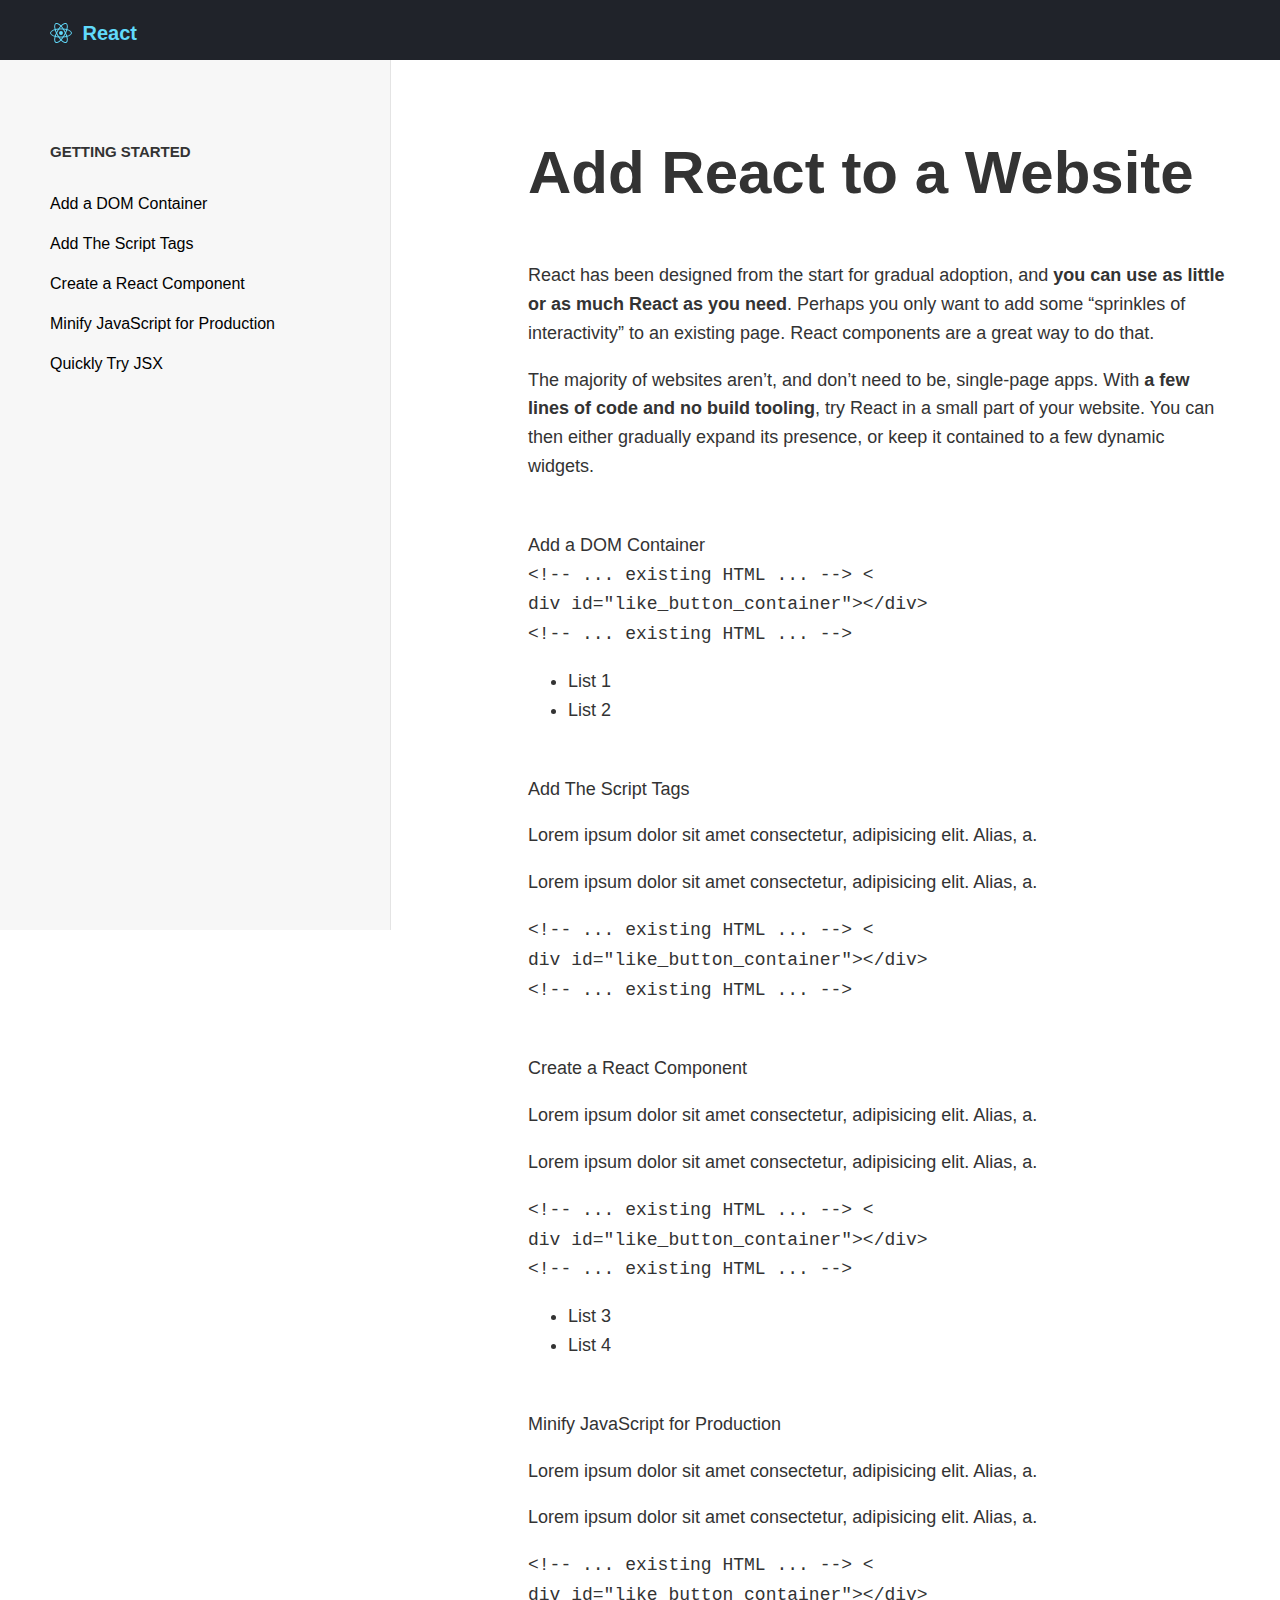
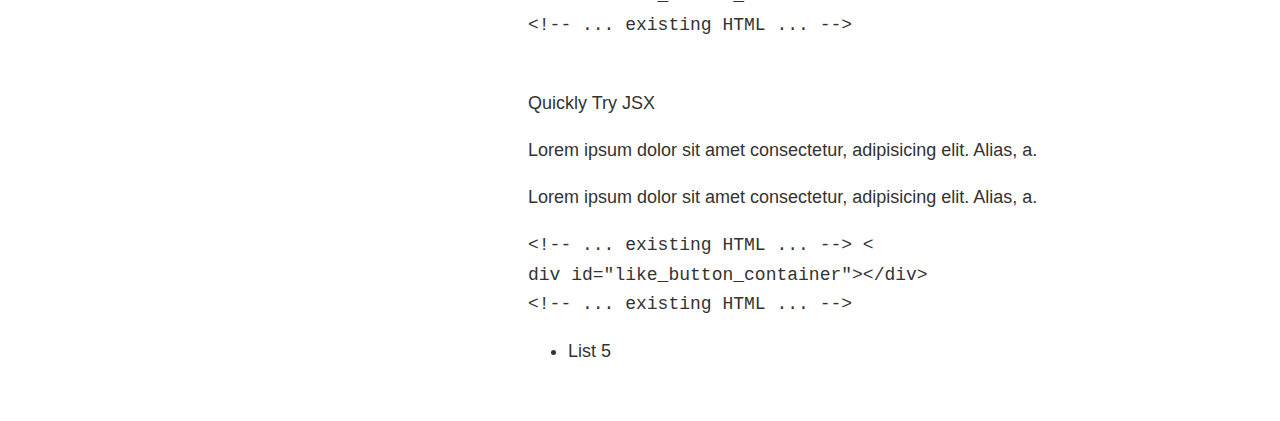
<file: Responsive Web Design/Projects/Technical Documentation Page/index.html>
<!DOCTYPE html>
<html lang="en">
    <head>
        <meta charset="UTF-8" />
        <meta http-equiv="X-UA-Compatible" content="IE=edge" />
        <meta name="viewport" content="width=device-width, initial-scale=1.0" />
        <link rel="stylesheet" href="stylesheet.css" />
        <link rel="preconnect" href="https://fonts.gstatic.com" />
        <title>Technical Documentation Page</title>
    </head>
    <body>
        <nav id="site-header" aria-label="decorative-header">
            <div id="logo-container">
                <a>
                    <img
                        src="[data-uri]"
                        height="20px"
                    />
                    <span id="react-name">React</span>
                </a>
            </div>
        </nav>
        <main id="main-doc">
            <nav id="navbar" aria-label="documentation-menu">
                <div id="nav-container">
                    <header>Getting Started</header>
                    <a class="nav-link" href="#add_a_dom_container"
                        >Add a DOM Container</a
                    >
                    <a class="nav-link" href="#add_the_script_tags"
                        >Add The Script Tags</a
                    >
                    <a class="nav-link" href="#create_a_react_component"
                        >Create a React Component</a
                    >
                    <a class="nav-link" href="#minify_javascript_for_production"
                        >Minify JavaScript for Production</a
                    >
                    <a class="nav-link" href="#quickly_try_JSX"
                        >Quickly Try JSX</a
                    >
                </div>
            </nav>

            <div id="doc-intro">
                <h1>Add React to a Website</h1>
                <p>
                    React has been designed from the start for gradual adoption,
                    and
                    <strong
                        >you can use as little or as much React as you
                        need</strong
                    >. Perhaps you only want to add some “sprinkles of
                    interactivity” to an existing page. React components are a
                    great way to do that.
                </p>
                <p>
                    The majority of websites aren’t, and don’t need to be,
                    single-page apps. With
                    <strong>a few lines of code and no build tooling</strong>,
                    try React in a small part of your website. You can then
                    either gradually expand its presence, or keep it contained
                    to a few dynamic widgets.
                </p>
            </div>

            <section class="main-section" id="add_a_dom_container">
                <header>Add a DOM Container</header>
                <code
                    >&lt;!-- ... existing HTML ... --&gt; &lt;<br />div
                    id="like_button_container"&gt;&lt;/div&gt;<br />
                    &lt;!-- ... existing HTML ... --&gt;</code
                >
                <ul>
                    <li>List 1</li>
                    <li>List 2</li>
                </ul>
            </section>

            <section class="main-section" id="add_the_script_tags">
                <header>Add The Script Tags</header>
                <p>
                    Lorem ipsum dolor sit amet consectetur, adipisicing elit.
                    Alias, a.
                </p>
                <p>
                    Lorem ipsum dolor sit amet consectetur, adipisicing elit.
                    Alias, a.
                </p>
                <code
                    >&lt;!-- ... existing HTML ... --&gt; &lt;<br />div
                    id="like_button_container"&gt;&lt;/div&gt;<br />
                    &lt;!-- ... existing HTML ... --&gt;</code
                >
            </section>

            <section class="main-section" id="create_a_react_component">
                <header>Create a React Component</header>
                <p>
                    Lorem ipsum dolor sit amet consectetur, adipisicing elit.
                    Alias, a.
                </p>
                <p>
                    Lorem ipsum dolor sit amet consectetur, adipisicing elit.
                    Alias, a.
                </p>
                <code
                    >&lt;!-- ... existing HTML ... --&gt; &lt;<br />div
                    id="like_button_container"&gt;&lt;/div&gt;<br />
                    &lt;!-- ... existing HTML ... --&gt;</code
                >
                <ul>
                    <li>List 3</li>
                    <li>List 4</li>
                </ul>
            </section>

            <section class="main-section" id="minify_javascript_for_production">
                <header>Minify JavaScript for Production</header>
                <p>
                    Lorem ipsum dolor sit amet consectetur, adipisicing elit.
                    Alias, a.
                </p>
                <p>
                    Lorem ipsum dolor sit amet consectetur, adipisicing elit.
                    Alias, a.
                </p>
                <code
                    >&lt;!-- ... existing HTML ... --&gt; &lt;<br />div
                    id="like_button_container"&gt;&lt;/div&gt;<br />
                    &lt;!-- ... existing HTML ... --&gt;</code
                >
            </section>

            <section class="main-section" id="quickly_try_JSX">
                <header>Quickly Try JSX</header>
                <p>
                    Lorem ipsum dolor sit amet consectetur, adipisicing elit.
                    Alias, a.
                </p>
                <p>
                    Lorem ipsum dolor sit amet consectetur, adipisicing elit.
                    Alias, a.
                </p>
                <code
                    >&lt;!-- ... existing HTML ... --&gt; &lt;<br />div
                    id="like_button_container"&gt;&lt;/div&gt;<br />
                    &lt;!-- ... existing HTML ... --&gt;</code
                >
                <ul>
                    <li>List 5</li>
                </ul>
            </section>
        </main>
    </body>
    <script src="https://cdn.freecodecamp.org/testable-projects-fcc/v1/bundle.js"></script>
</html>
</file>
<file: Responsive Web Design/Projects/Technical Documentation Page/stylesheet.css>
html {
    font-family: sans-serif;
    color: #333;
    line-height: 1.6;
    font-size: 18px;
}

h1 {
    font-size: 60px;
    font-weight: 700;
    margin-top: 95px;
}

a {
    color: rgb(80, 191, 255);
}

.main-section {
    margin-top: 50px;
}

.main-section:last-child {
    margin-bottom: 50px;
}

.line-break {
    margin-top: 50px;
    opacity: 20%;
}

#disclaimer {
    font-size: 13px;
    margin-top: 50px;
    color: grey;
}

#subtitle {
    font-weight: 100;
    font-size: 22px;
    color: darkgrey;
    margin: -20px 0px 30px 0px;
}

.code-text {
    background-color: rgb(255, 255, 200);
}

.code-bg {
    background-color: rgb(40, 44, 52);
    border-radius: 5px;
    padding: 20px;
    color: rgb(190, 190, 190);
    font-size: 13px;
    width: 800px;
}

#site-header {
    background-color: #20232a;
    position: fixed;
    width: 100vw;
    height: 60px;
    left: 0;
    top: 0;
    z-index: 1;
}

#logo-container {
    margin-left: 50px;
    margin-top: 20px;
}

#react-name {
    margin-left: 5px;
    font-size: 20px;
    color: #61dafb;
    font-weight: 600;
    position: relative;
    bottom: 3px;
}

#navbar {
    position: fixed;
    min-width: 390px;
    left: 0px;
    width: 300px;
    height: 100%;
    background-color: #f7f7f7;
    border-right: 1px rgb(228, 228, 228) solid;
}

#nav-container {
    margin-left: 50px;
    margin-top: 110px;
}

#navbar header {
    font-size: 15px;
    margin-bottom: 20px;
    text-transform: uppercase;
    font-weight: 700;
}

#navbar a {
    display: block;
    line-height: 2.5em;
}

.nav-link {
    color: black;
    text-decoration: none;
    font-size: 16px;
    font-weight: 100;
}

.nav-link:hover {
    color: grey;
    margin-left: 5px;
}

.header-text {
    font-size: 27px;
    font-weight: 600;
    color: black;
}

.false-headers {
    color: grey;
    margin-top: 20px;
    font-weight: 600;
    font-size: 15px;
    text-transform: uppercase;
}

.tip-section {
    background-color: rgb(255, 255, 225);
    padding: 5px 20px;
    width: 700px;
    margin-left: 0;
    border-left: 10px solid rgb(255, 253, 119);
}

#main-doc {
    position: absolute;
    top: 10px;
    margin-left: 500px;
    padding: 20px;
    margin-bottom: 110px;
    width: 700px;
}

@media only screen and (max-width: 815px) {
    /* For mobile phones: */
    #navbar ul {
        border: 1px solid;
        height: 207px;
    }

    #navbar {
        background-color: white;
        position: absolute;
        top: 0;
        padding: 0;
        margin: 0;
        width: 100%;
        max-height: 275px;
        border: none;
        z-index: 1;
        border-bottom: 2px solid;
    }

    #main-doc {
        position: relative;
        margin-left: 0px;
        margin-top: 270px;
    }
}
</file>
